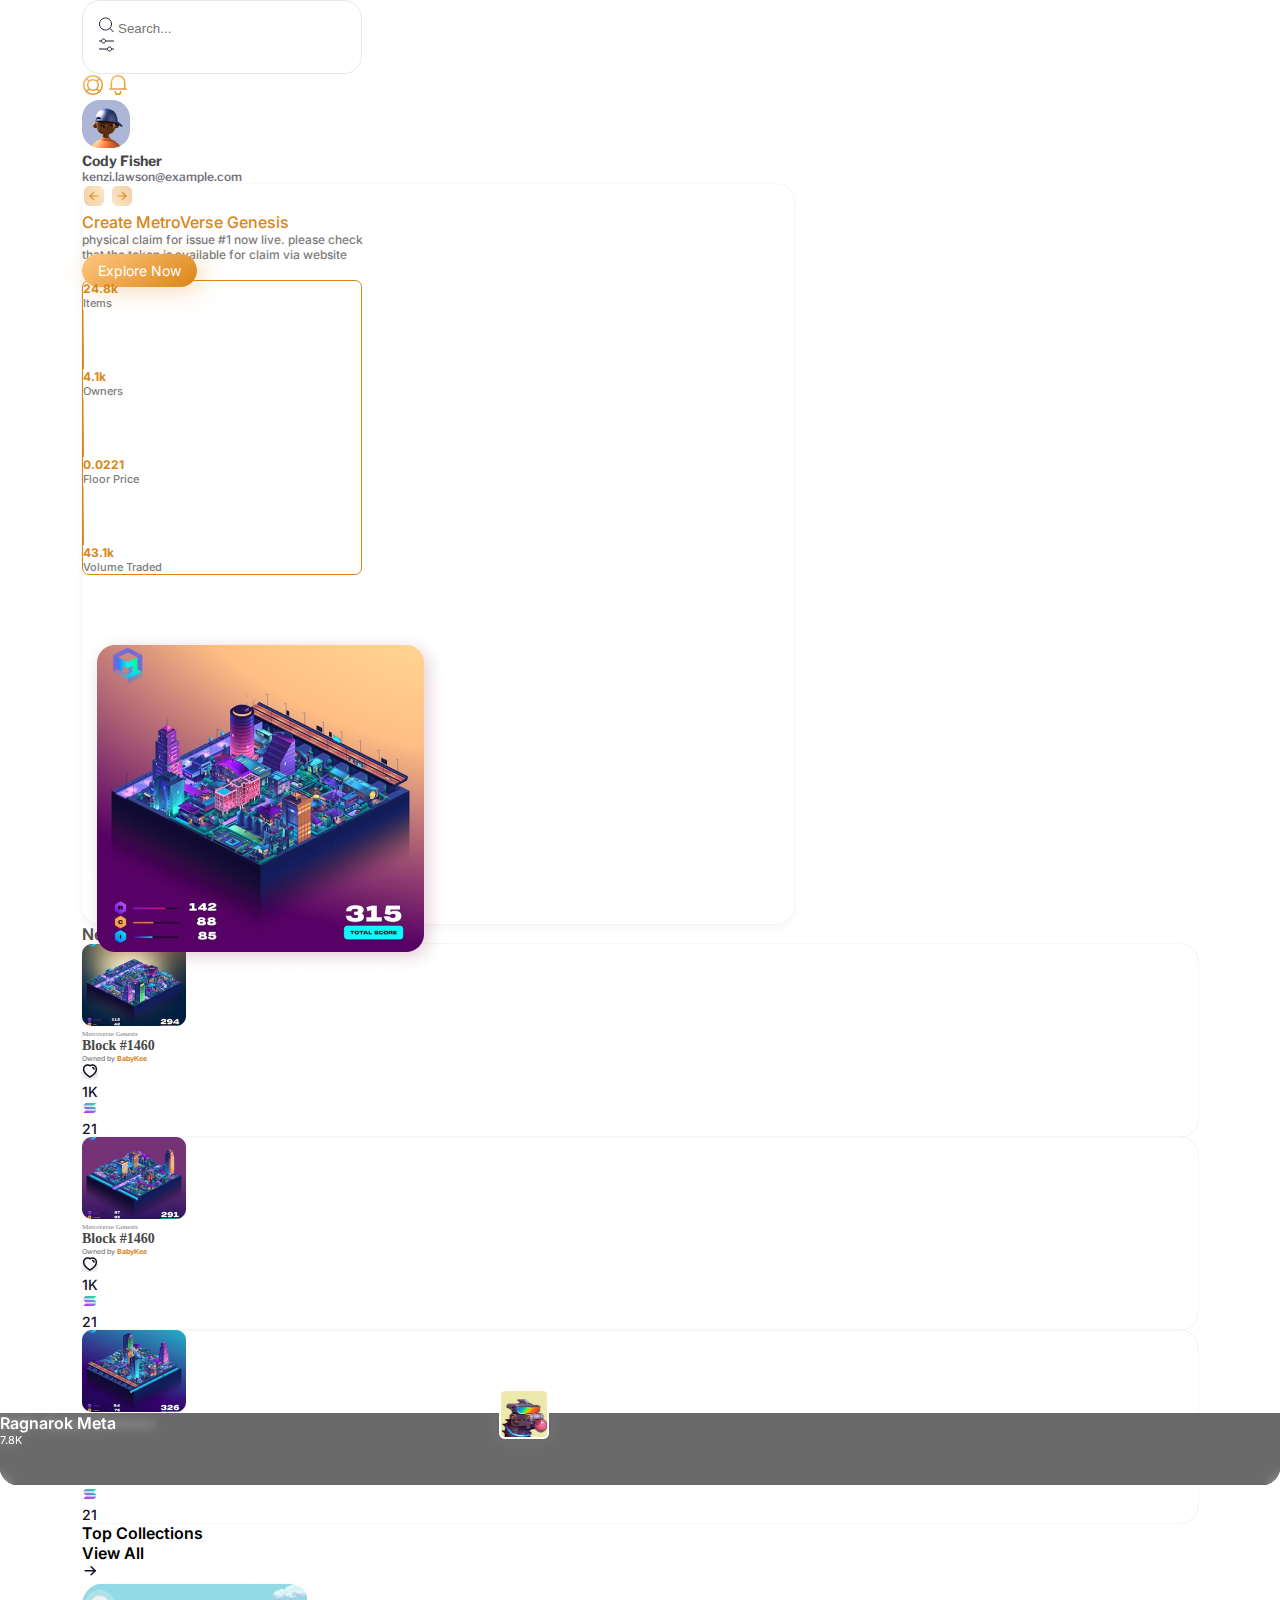
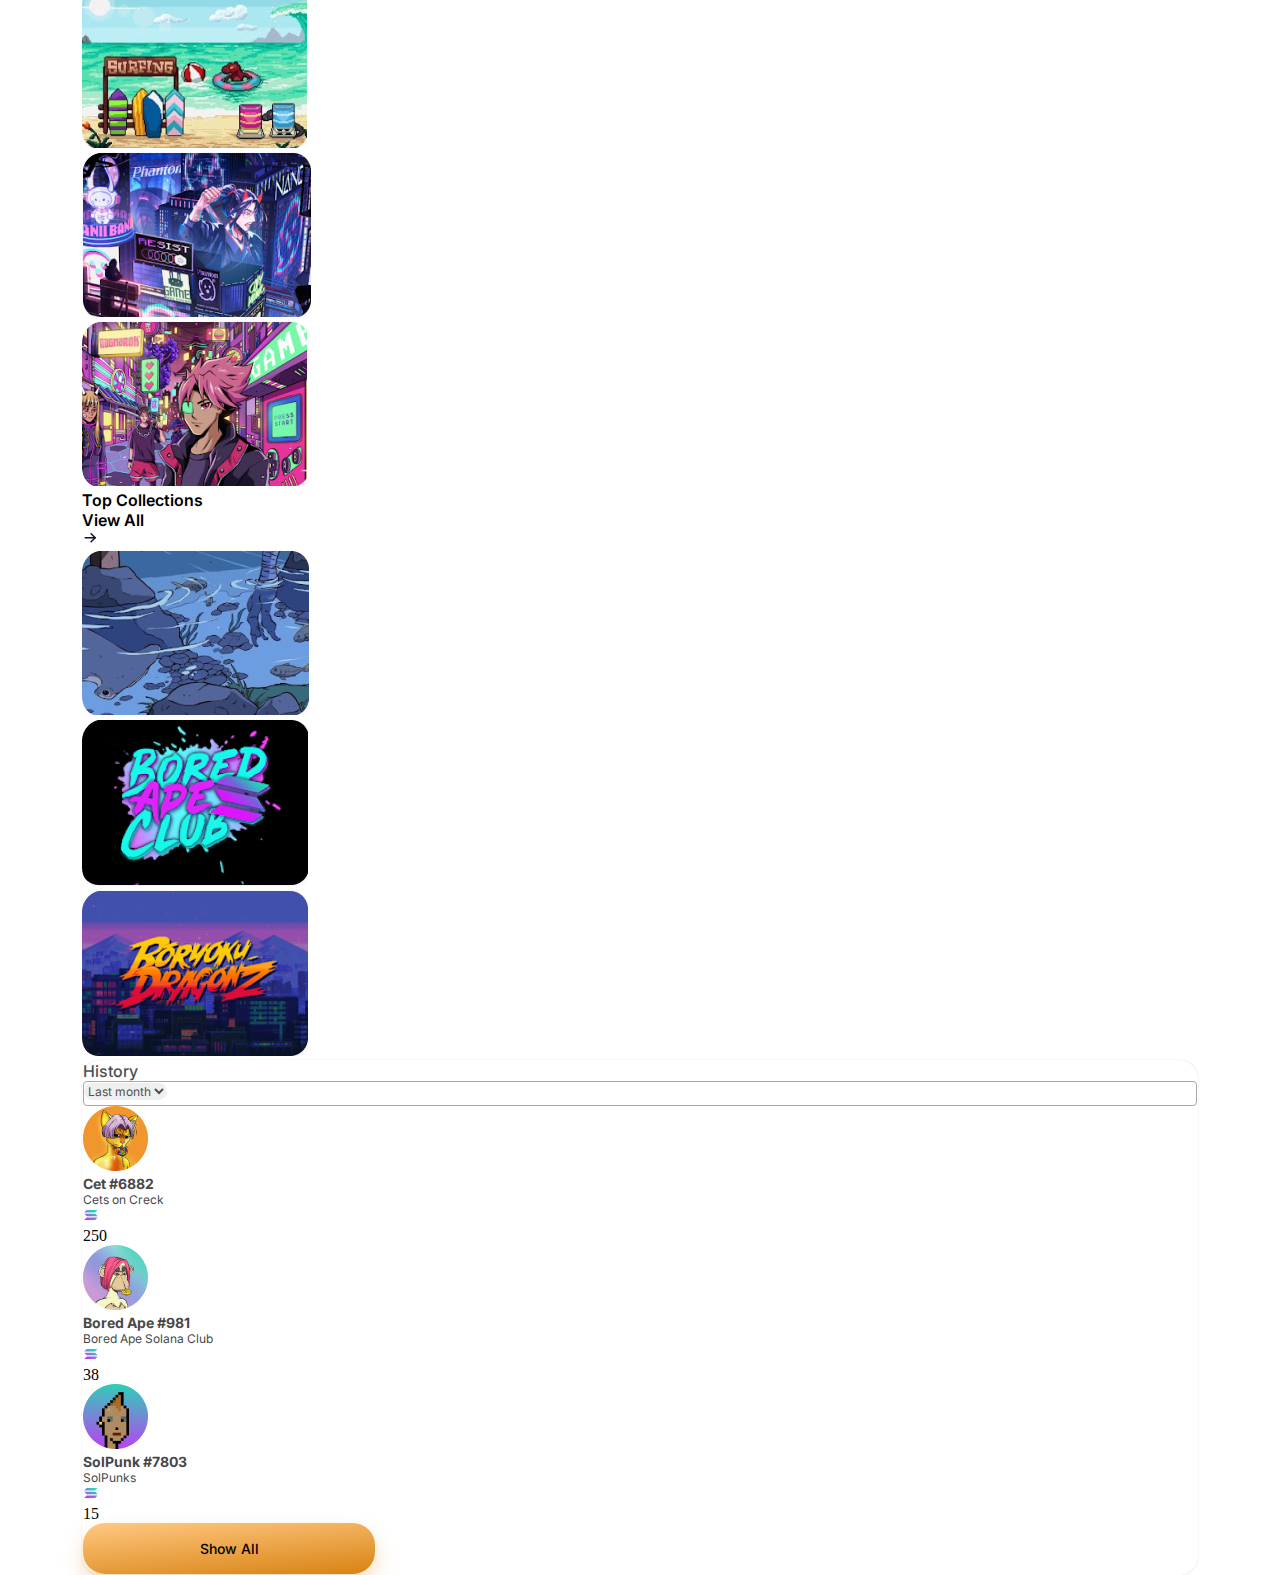
<file: index.html>
<!DOCTYPE html>
<html lang="en">

<head>
    <meta charset="utf-8" />
    <meta name="viewport" content="width=device-width, initial-scale=1" />
    <title>NFT Dashboard-Community/Page</title>
    <link rel="stylesheet" href="/assets/css/root.css" />
    <link rel="stylesheet" href="/assets/css/style.css" />
    <link rel="shortcut icon" href="assets/images/Nft-logo.png" type="image/x-icon" />
    <link href="https://cdn.jsdelivr.net/npm/bootstrap@5.3.0/dist/css/bootstrap.min.css" rel="stylesheet"
        integrity="sha384-9ndCyUaIbzAi2FUVXJi0CjmCapSmO7SnpJef0486qhLnuZ2cdeRhO02iuK6FUUVM" crossorigin="anonymous" />
</head>

<body>
    <nav class="pt-4">
        <div class="my-container">
            <div class="d-flex align-items-center justify-content-between">
                <div class="box-1 d-flex justify-content-between align-items-center">
                    <div class="d-flex ">
                        <a href="#"><img class="pe-1" src="assets/images/SVG/SEARCH-ICON.svg" alt="search-icon"></a>
                        <input type="text" placeholder="Search...">
                    </div>
                    <div class="ps-1">
                        <a href="#"><img src="assets/images/SVG/SETTINGS-ICON.svg" alt="Settings-Icon"></a>
                    </div>
                </div>

                <div class="d-flex gap-3 align-items-center ms-5">
                    <a class="icon" href="#"><img src="assets/images/SVG/lifebuoy.svg" alt="lifebuoy"></a>
                    <a class="icon" href="#"><img src="assets/images/SVG/bell.svg" alt="notification-bell"></a>
                    <div class="d-flex ps-5">
                        <img class="zooom" src="assets/images/png/Avatar.png" alt="Avtar">
                        <div class="mb-0 ps-2">
                            <p class="mb-0 fs-14 ff-franklin fw-700 secondary-color">Cody Fisher</p>
                            <p class="mb-0 fs-12 ff-franklin fw-600 light-color">kenzi.lawson@example.com</p>
                        </div>
                    </div>
                </div>
            </div>
        </div>
    </nav>
    <header>
        <div class="my-container pt-5">
            <div class="row">
                <div class="col-sm-8 col-12">
                    <div class="box-2">
                        <div class="d-flex gap-3 justify-content-end pt-3">
                            <a href="#"><img src="assets/images/SVG/Arrow - Left Square.svg" alt="left-arrow"></a>
                            <a href="#"><img class="pe-3" src="assets/images/SVG/Arrow - Right Square.svg"
                                    alt="right-arrow"></a>
                        </div>

                        <div class="row justify-content-center align-items-center">
                            <div class="col-sm-6 col-12">
                                <div class="ps-4">
                                    <div class="d-flex justify-content-center flex-column">
                                        <h2 class="fs-16 ff-inter fw-500 primary-color">Create MetroVerse Genesis</h2>
                                        <p class="max-283 fs-12 ff-inter fw-500 pt-3 gray-color">physical claim for
                                            issue #1 now live. please check that the
                                            token is available
                                            for claim via website</p>
                                    </div>
                                    <div class="explore-btn-1 pt-3">
                                        <a class="ff-inter fs-14 500 explore-btn white-color" href="#">Explore Now</a>
                                    </div>
                                    <div class="box-3 mt-4 d-flex">
                                        <div class="d-flex justify-content-center align-items-center text-center">
                                            <div>
                                                <h2 class="ff-inter fs-12 fw-700 primary-color pt-2 px-2">24.8k</h2>
                                                <p class="fs-11 ff-inter fw-500 gray-color px-2 mb-0 pb-1">Items</p>
                                            </div>
                                            <div class="line-1"></div>
                                        </div>
                                        <div class="d-flex justify-content-center align-items-center text-center">
                                            <div>
                                                <h2 class="ff-inter fs-12 fw-700 primary-color pt-2 px-2">4.1k</h2>
                                                <p class="fs-11 ff-inter fw-500 gray-color px-2 mb-0 pb-1">Owners</p>
                                            </div>
                                            <div class="line-1"></div>
                                        </div>
                                        <div class="d-flex justify-content-center align-items-center text-center">
                                            <div>
                                                <h2 class="ff-inter fs-12 fw-700 primary-color pt-2 px-2">0.0221</h2>
                                                <p class="fs-11 ff-inter fw-500 gray-color px-2 mb-0 pb-1">Floor Price
                                                </p>
                                            </div>
                                            <div class="line-1"></div>
                                        </div>
                                        <div class="d-flex justify-content-center align-items-center text-center ">
                                            <div>
                                                <h2 class="ff-inter fs-12 fw-700 primary-color pt-2 px-2">43.1k</h2>
                                                <p class="fs-11 ff-inter fw-500 gray-color px-2 mb-0 pb-1">Volume Traded
                                                </p>
                                            </div>

                                        </div>
                                    </div>

                                </div>
                            </div>
                            <div class="col-sm-6 col-12 ">
                                <div class="d-flex light-img-position">
                                    <img class="w-100 light-city-img" src="assets/images/png/light-city.png"
                                        alt="light-city">
                                </div>
                            </div>
                        </div>
                    </div>
                </div>
                <div class="col-4">
                    <!-- ///////////New NFTs///////////// -->
                    <h1 class="ff-inter fw-600 fs-16 grey pb-3">New NFTs</h1>
                    <div class="card">
                        <div class="row">
                            <div class="col-4">
                                <div class="p-2">
                                    <img class="zooom" src="./assets/images/png/card_img_1.png" alt="">
                                </div>
                            </div>

                            <div class="col-8 pt-2">
                                <div class="px-2">
                                    <p class="fs-7 fw-400 inter grey-3 mb-0">Metroverse Genesis</p>
                                    <h1 class="fs-14 fw-700 grey-2 mb-0 pt-1">Block #1460</h1>
                                    <p class="grey-3 fs-7 ff-inter fw-500 pt-2">Owned by <span
                                            class="ff-inter fw-700 fs-7 color">BabyKee</span></p>
                                </div>
                                <div class="d-flex align-items-center justify-content-between px-2">
                                    <div class="d-flex align-items-center gap-1">
                                        <img src="./assets/images/png/heart-icon.png" alt="heart-icon">
                                        <p class="navy ff-inter fs-14 fw-500 mb-0">1K</p>
                                    </div>
                                    <div class="d-flex align-items-center gap-1 pe-2">
                                        <img src="./assets/images/png/three-line.png" alt="three-line">
                                        <p class="navy ff-inter fs-14 fw-500 mb-0">21</p>
                                    </div>
                                </div>
                            </div>
                        </div>
                    </div>

                    <div class="pt-3">
                        <div class="card">
                            <div class="row">
                                <div class="col-4">
                                    <div class="p-2">
                                        <img class="zooom" src="./assets/images/png/card_img_2.png" alt="">
                                    </div>
                                </div>

                                <div class="col-8 pt-2">
                                    <div class="px-2">
                                        <p class="fs-7 fw-400 inter grey-3 mb-0">Metroverse Genesis</p>
                                        <h1 class="fs-14 fw-700 grey-2 mb-0 pt-1">Block #1460</h1>
                                        <p class="grey-3 fs-7 ff-inter fw-500 pt-2">Owned by <span
                                                class="ff-inter fw-700 fs-7 color">BabyKee</span></p>
                                    </div>
                                    <div class="d-flex align-items-center justify-content-between px-2">
                                        <div class="d-flex align-items-center gap-1">
                                            <img src="./assets/images/png/heart-icon.png" alt="heart-icon">
                                            <p class="navy ff-inter fs-14 fw-500 mb-0">1K</p>
                                        </div>
                                        <div class="d-flex align-items-center gap-1 pe-2">
                                            <img src="./assets/images/png/three-line.png" alt="three-line">
                                            <p class="navy ff-inter fs-14 fw-500 mb-0">21</p>
                                        </div>
                                    </div>
                                </div>
                            </div>
                        </div>
                    </div>

                    <div class="pt-3">
                        <div class="card">
                            <div class="row">
                                <div class="col-4">
                                    <div class="p-2">
                                        <img class="zooom" src="./assets/images/png/card_img_3.png" alt="">
                                    </div>
                                </div>

                                <div class="col-8 pt-2">
                                    <div class="px-2">
                                        <p class="fs-7 fw-400 inter grey-3 mb-0">Metroverse Genesis</p>
                                        <h1 class="fs-14 fw-700 grey-2 mb-0 pt-1">Block #1460</h1>
                                        <p class="grey-3 fs-7 ff-inter fw-500 pt-2">Owned by <span
                                                class="ff-inter fw-700 fs-7 color">BabyKee</span></p>
                                    </div>
                                    <div class="d-flex align-items-center justify-content-between px-2">
                                        <div class="d-flex align-items-center gap-1">
                                            <img src="./assets/images/png/heart-icon.png" alt="heart-icon">
                                            <p class="navy ff-inter fs-14 fw-500 mb-0">1K</p>
                                        </div>
                                        <div class="d-flex align-items-center gap-1 pe-2">
                                            <img src="./assets/images/png/three-line.png" alt="three-line">
                                            <p class="navy ff-inter fs-14 fw-500 mb-0">21</p>
                                        </div>
                                    </div>
                                </div>
                            </div>
                        </div>
                    </div>
                </div>
            </div>
        </div>


    </header>

    <section class="pt-5">
        <div class="my-container">
            <div class="row">
                <div class="col-8">
                    <div class="d-flex justify-content-between mb-3 mt-5">
                        <h3 class="ff-inter fw-600 fs-16">Top Collections</h3>
                        <div class="d-flex gap-3 cursor-p">
                            <h3 class="ff-inter fw-600 fs-16">View All</h3>
                            <svg class="me-4" width="16" height="16" viewBox="0 0 16 16" fill="none"
                                xmlns="http://www.w3.org/2000/svg">
                                <path d="M13.1666 7.81713L3.16663 7.81713" stroke="#130F26" stroke-width="1.5"
                                    stroke-linecap="round" stroke-linejoin="round" />
                                <path d="M9.13342 3.80087L13.1668 7.81687L9.13342 11.8335" stroke="#130F26"
                                    stroke-width="1.5" stroke-linecap="round" stroke-linejoin="round" />
                            </svg>

                        </div>
                    </div>
                    <div class="d-flex justify-content-center align-items-cente">
                        <div class="col-4 pe-4">
                            <div class="img-radius position-relative overlay-img">
                                <a href="#"><img class="jozo w-100" src="/assets/images/png/jozo.png" alt="jozo"></a>
                                <div class="card-1">
                                    <div class="position-relative">
                                        <img class="jozo-2" src="/assets/images/png/jozo-2.png" alt="jozo-2">
                                        <div class="d-flex justify-content-center text-center">
                                            <h3 class="ff-inter fw-600 fs-16 color-white pt-3 mt-2">Jozo Gators</h3>
                                        </div>
                                        <div class=" d-flex justify-content-center text-center">
                                            <p class="ff-inter fw-400 fs-11 color-white">1.1K</p>
                                        </div>
                                    </div>
                                </div>
                            </div>
                        </div>
                        <div class="col-4 pe-4">
                            <div class="img-radius position-relative overlay-img">
                                <a href="#"><img class="jozo w-100" src="/assets/images/png/pxn.png" alt="pxn"></a>
                                <div class="card-1">
                                    <div class="position-relative">
                                        <img class="jozo-2" src="/assets/images/png/pxn-2.png" alt="pxn-2">
                                        <div class="d-flex justify-content-center text-center">
                                            <h3 class="ff-inter fw-600 fs-16 color-white pt-3 mt-2">PXN: Ghost Division
                                            </h3>
                                        </div>
                                        <div class=" d-flex justify-content-center text-center">
                                            <p class="ff-inter fw-400 fs-11 color-white">10K</p>
                                        </div>
                                    </div>
                                </div>
                            </div>
                        </div>
                        <div class="col-4 pe-4">
                            <div class="img-radius position-relative overlay-img">
                                <a href="#"><img class="jozo w-100" src="/assets/images/png/ragnarok.png"
                                        alt="ragnarok"></a>
                                <div class="card-1">
                                    <div class="position-relative">
                                        <img class="jozo-2" src="/assets/images/png/ragnarok-2.png" alt="ragnarok-2">
                                        <div class="d-flex justify-content-center text-center">
                                            <h3 class="ff-inter fw-600 fs-16 color-white pt-3 mt-2">Ragnarok Meta</h3>
                                        </div>
                                        <div class=" d-flex justify-content-center text-center">
                                            <p class="ff-inter fw-400 fs-11 color-white">7.8K</p>
                                        </div>
                                    </div>
                                </div>
                            </div>
                        </div>
                    </div>
                    <div class="d-flex justify-content-between mt-5 mb-3">
                        <h3 class="ff-inter fw-600 fs-16">Top Collections</h3>
                        <div class="d-flex gap-3 cursor-p">
                            <h3 class="ff-inter fw-600 fs-16">View All</h3>
                            <svg class="me-4" width="16" height="16" viewBox="0 0 16 16" fill="none"
                                xmlns="http://www.w3.org/2000/svg">
                                <path d="M13.1666 7.81713L3.16663 7.81713" stroke="#130F26" stroke-width="1.5"
                                    stroke-linecap="round" stroke-linejoin="round" />
                                <path d="M9.13342 3.80087L13.1668 7.81687L9.13342 11.8335" stroke="#130F26"
                                    stroke-width="1.5" stroke-linecap="round" stroke-linejoin="round" />
                            </svg>

                        </div>
                    </div>
                    <div class="d-flex justify-content-center align-items-cente">
                        <div class="col-4 pe-4">
                            <div class="img-radius position-relative overlay-img">
                                <a href="#"><img class="jozo w-100" src="/assets/images/png/noryoz.png"
                                        alt="noryoz"></a>
                                <div class="card-1">
                                    <div class="position-relative">
                                        <img class="jozo-2" src="/assets/images/png/noryoz-2.png" alt="noryoz-2">
                                        <div class="d-flex justify-content-center text-center">
                                            <h3 class="ff-inter fw-600 fs-16 color-white pt-3 mt-2">Jozo Gators</h3>
                                        </div>
                                        <div class=" d-flex justify-content-center text-center">
                                            <p class="ff-inter fw-400 fs-11 color-white">1.1K</p>
                                        </div>
                                    </div>
                                </div>
                            </div>
                        </div>
                        <div class="col-4 pe-4">
                            <div class="img-radius position-relative overlay-img">
                                <a href="#"><img class="jozo w-100" src="/assets/images/png/bored.png" alt="bored"></a>
                                <div class="card-1">
                                    <div class="position-relative">
                                        <img class="jozo-2" src="/assets/images/png/bored-2_-_Copy.png" alt="bored-2">
                                        <div class="d-flex justify-content-center text-center">
                                            <h3 class="ff-inter fw-600 fs-16 color-white pt-3 mt-2">PXN: Ghost Division
                                            </h3>
                                        </div>
                                        <div class=" d-flex justify-content-center text-center">
                                            <p class="ff-inter fw-400 fs-11 color-white">10K</p>
                                        </div>
                                    </div>
                                </div>
                            </div>
                        </div>
                        <div class="col-4 pe-4">
                            <div class="img-radius position-relative overlay-img">
                                <a href="#"><img class="jozo w-100" src="/assets/images/png/boryoku.png"
                                        alt="boryoku"></a>
                                <div class="card-1">
                                    <div class="position-relative">
                                        <img class="jozo-2" src="/assets/images/png/boryoku-2.png" alt="boryoku-2">
                                        <div class="d-flex justify-content-center text-center">
                                            <h3 class="ff-inter fw-600 fs-16 color-white pt-3 mt-2">Ragnarok Meta</h3>
                                        </div>
                                        <div class=" d-flex justify-content-center text-center">
                                            <p class="ff-inter fw-400 fs-11 color-white">7.8K</p>
                                        </div>
                                    </div>
                                </div>
                            </div>
                        </div>
                    </div>
                </div>
                <div class="col-4">
                    <div class="py-5">
                        <div class="histroy_card">
                            <div class="py-4 px-3 d-flex align-items-center justify-content-between">
                                <h6 class="ff-inter fw-500 fs-16 grey">History</h6>

                                <div class="box">
                                    <select class="ff-inter fw-400 fs-12">
                                        <option>Last month</option>
                                        <option>January</option>
                                        <option>February</option>
                                        <option>March</option>
                                        <option>April</option>
                                        <option>May</option>
                                        <option>June</option>
                                        <option>July</option>
                                        <option>August</option>
                                        <option>September</option>
                                        <option>October</option>
                                        <option>November</option>
                                        <option>December</option>
                                    </select>
                                </div>
                            </div>

                            <div class="d-flex align-items-center justify-content-between px-3">
                                <div class="d-flex align-items-center gap-2">
                                    <img class="zooom" src="./assets/images/png/cat-img.png" alt="cat-img.png">
                                    <div>
                                        <h4 class="grey-2 ff-inter fw-700 fs-14 mb-0">Cet #6882</h4>
                                        <p class="mb-0 ff-inter fw-400 fs-12 grey-2">Cets on Creck</p>
                                    </div>
                                </div>

                                <div class="d-flex align-items-center gap-2">
                                    <img src="./assets/images/png/three-line.png" alt="">
                                    <p class="mb-0">250</p>
                                </div>
                            </div>

                            <div class="pt-3">
                                <div class="d-flex align-items-center justify-content-between px-3">
                                    <div class="d-flex align-items-center gap-2">
                                        <img class="zooom" src="./assets/images/png/ape-img.png" alt="cat-img.png">
                                        <div>
                                            <h4 class="grey-2 ff-inter fw-700 fs-14 mb-0">Bored Ape #981</h4>
                                            <p class="mb-0 ff-inter fw-400 fs-12 grey-2">Bored Ape Solana Club </p>
                                        </div>
                                    </div>

                                    <div class="d-flex align-items-center gap-2">
                                        <img src="./assets/images/png/three-line.png" alt="">
                                        <p class="mb-0">38</p>
                                    </div>
                                </div>
                            </div>

                            <div class="py-3">
                                <div class="d-flex align-items-center justify-content-between px-3">
                                    <div class="d-flex align-items-center gap-2">
                                        <img class="zooom" src="./assets/images/png/solpunks.png" alt="cat-img.png">
                                        <div>
                                            <h4 class="grey-2 ff-inter fw-700 fs-14 mb-0">SolPunk #7803</h4>
                                            <p class="mb-0 ff-inter fw-400 fs-12 grey-2">SolPunks</p>
                                        </div>
                                    </div>

                                    <div class="d-flex align-items-center gap-2">
                                        <img src="./assets/images/png/three-line.png" alt="">
                                        <p class="mb-0">15</p>
                                    </div>
                                </div>
                            </div>

                            <div class="py-3 d-flex align-items-center justify-content-center mt-5 mx-3">
                                <p class="histroy_btn ff-inter fw-500 fs-14 text-white">Show All</p>
                            </div>
                        </div>
                    </div>
                </div>
            </div>
        </div>
    </section>



    <script src="https://cdn.jsdelivr.net/npm/bootstrap@5.3.0/dist/js/bootstrap.bundle.min.js"
        integrity="sha384-geWF76RCwLtnZ8qwWowPQNguL3RmwHVBC9FhGdlKrxdiJJigb/j/68SIy3Te4Bkz"
        crossorigin="anonymous"></script>
    <script src="assets/js/script.js"></script>
</body>

</html>
</file>
<file: assets/css/root.css>
@import url('https://fonts.googleapis.com/css2?family=Inter:wght@400;500;600;700;800&family=Libre+Franklin:wght@500;600;700&display=swap%27');



    :root {

        --ff-inter: 'inter';
        --ff-franklin: 'libre franklin';

        --fs-xxl: 16px;
        --fs-xl: 14px;
        --fs-lg: 12px; 
        --fs-md: 11px;
        --fs-sm: 7px;

        --fw-regular: 400;
        --fw-medium: 500;
        --fw-semibold: 600;
        --fw-bold: 700;

        --black-color: ;
            --primary-color:#da8517;
            --secondary-color: #474749;
            --white-color: #FFFFFF;
            --dark-color: #f66f4d;
            --light-color: #77757F;
            --success-color: #ffce82;
            --info-color: #ffd482;
            --yes-color: #bdbf60;
            --gray-color: #7c7c7c;
            --hold-color: #2E476B;
            --bright-color: #9498A4;
    }

    .ff-inter {
        font-family: var(--ff-inter);
    }

    .ff-franklin {
        font-family: var(--ff-franklin);
    }

    .fs-16 {
        font-size: var(--fs-xxl);
    }

    .fs-14 {
        font-size: var(--fs-xl);
    }

    .fs-12 {
        font-size: var(--fs-lg);
    }

    .fs-11 {
        font-size: var(--fs-md);
    }

    .fs-7 {
        font-size: var(--fs-sm);
    }

    .fw-400 {
        font-weight: var(--fw-regular);
    }

    .fw-500 {
        font-weight: var(--fw-medium);
    }

    .fw-600 {
        font-weight: var(--fw-semibold);
    }

    .fw-700 {
        font-weight: var(--fw-bold);
    }

        .black-color {
            color: var(--black-color);
        }
    
        .primary-color {
            color: var(--primary-color);
        }
    
        .secondary-color {
            color: var(--secondary-color);
        }
    
        .white-color {
            color: var(--white-color);
        }
    
        .dark-color {
            color: var(--dark-color);
        }
    
        .light-color {
            color: var(--light-color);
        }
    
        .success-color {
            color: var(--success-color);
        }
    
        .info-color {
            color: var(--info-color);
        }
    
        .yes-color {
            color: var(--yes-color);
        }
    
        .gray-color {
            color: var(--gray-color);
        }
    
        .hold-color {
            color: var(--hold-color);
        }
    
        .bright-color {
            color: var(--bright-color);
        }
</file>
<file: assets/css/style.css>
*{
    margin: 0;
    padding: 0;
    list-style-type: none !important;
    text-decoration: none !important;
    box-sizing: border-box !important;
}
.light-mode{
background-color: #EDF1F2 !important;
}
.dark-mode{
    background-color: black;
}
.my-container{
    max-width: 1140px !important;
    margin-left: auto !important;
    margin-right: auto !important;
    padding-left: 12px !important;
    padding-right: 12px !important;
}
.box-1{
    border-radius: 18px;
        border: 1px solid var(--gray-11, #E8E8EA);
        background: #FFFFFf;
        max-width: 280px;
        padding: 16px;
}
button, input, optgroup, select, textarea {
    border: none;
    outline: none;
}
.box-2{
    width: 712px;
        flex-shrink: 0;
        background-color: #FFFFFf;
        border-radius: 18px;
            box-shadow: 0px 0px 1px 0px rgba(0, 0, 0, 0.04), 0px 0px 2px 0px rgba(0, 0, 0, 0.06), 0px 4px 8px 0px rgba(0, 0, 0, 0.04);
}
.lines-position{
    top: 500px;
    left: -181px;
    position: relative;
    overflow: hidden;
}
.max-283{
    max-width: 283px;
}
.explore-btn{
    border-radius: 22px;
        background: var(--color-p, linear-gradient(147deg, #FFC881 0%, #DA8517 100%));
        box-shadow: 6px 4px 25px 0px rgba(229, 156, 62, 0.34);
        padding: 8px 16px;
}
.explore-btn-1:hover {
transform: translateY(-4px);
transition: all 200ms linear;
}
.explore-btn:hover{
    box-shadow: 0 8px 10px 0 rgba(0, 0, 0, 0.24), 0 17px 50px 0 rgba(0, 0, 0, 0.19);
    
}
.light-img-position{
    transform: translateY(55px);
}
.light-city-img:hover{
    transform: translateY(-50px);
    transition: all 300ms linear;
}
.box-3{
    border-radius: 7px;
    width: 280px;
        flex-shrink: 0;
        border: 1px solid#DA8517;
}
.line-1{
    width: 1px;
min-height: 59px;
background: linear-gradient(147deg, #FFC881 0%, #DA8517 100%);
}
.icon:hover{
transform: translateY(-3px);
transition: all 200ms linear;
}
.zooom:hover{
scale: 1.1;
}



/* ***********lakshay******** */
.bg-color {
    background-color: #edf1f2;
}
.heart:hover{
    fill: red;
}

.card {
    /* max-width: 319px; */
    min-height: 100px;
    border-radius: 18px !important;
    border: none !important;
    box-shadow: 0px 0px 2px -1px rgb(100 100 100);
    transition: all 300ms linear;
    cursor: pointer;
}

.card:hover {
    box-shadow: 0px 0px 10px rgb(100 100 100);
}

.color {
    color: #DA8517;
}

.navy {
    color: #130f26;
}
.histroy_card {
    /* max-width: 320px; */
    min-height: 447px;
    border: 1px solid #FFFFFF;
    background-color: #FFFFFF;
    border-radius: 18px !important;
    cursor: pointer;
    transition: all 500ms linear;
    box-shadow: 0px 0px 2px -1px rgb(100 100 100);
}

.histroy_card:hover {
    box-shadow: 0px 1px 10px rgb(100 100 100);
}

.histroy_btn {
    background: linear-gradient(175deg, #FFC881 1%, #DA8517 96%);
    border-radius: 22px;
    width: 292px;
    height: 51px;
    display: flex;
    align-items: center;
    justify-content: center;
    cursor: pointer;
    box-shadow: 0px 10px 20px 0px #E59C3E57;
    transition: 500ms;
}

.histroy_btn:hover {
    box-shadow: 0px 5px 15px 0px rgb(174, 118, 54);
}

.cursor {
    cursor: pointer;
}

.img {
    cursor: pointer;
}

.absolute-1 {
    position: absolute;
    top: 70px;
    left: 8px;
}

.grey {
    color: #4F4F4F;
}

.grey-2 {
    color: #474749;
}

.grey-3 {
    color: #7C7C7C;
}

.box {
    border: 1px solid #A8A8A8;
    border-radius: 4px;
    height: 25px;
}

.box select {
    color: #4F4F4F;
    border: 1px solid #A8A8A8;
    border-radius: 12px;
    border: none;
    font-size: 12px;
    -webkit-appearance: button;
    appearance: button;
    outline: none;
}

.box::before {
    content: "\f13a";
    font-family: FontAwesome;
    position: absolute;
    top: 0;
    right: 0;
    width: 20%;
    height: 100%;
    text-align: center;
    font-size: 28px;
    line-height: 45px;
    color: rgba(255, 255, 255, 0.5);
    pointer-events: none;

}

.box select option {
    padding: 0px;
}


/* *******sachin****** */
.color-white {
    color: #ffffff;
}

.card-1 {
    height: 72px;
    border-radius: 0px 0px 18px 18px;
    background: rgba(106, 106, 106, 0.69);
    backdrop-filter: blur(4px);
    position: absolute;
    bottom: -65%;
    left: 0px;
    width: 100%;
    transition: 700ms ease-in-out all;
}

.jozo-2 {
    position: absolute;
    top: -33%;
    left: 39%;
    width: 50px;
    height: 50px;
}

.img-radius {
    overflow: hidden;
    border-radius: 22px !important;
}

.overlay-img:hover .card-1 {
    bottom: 0%;
}

.cursor-p {
    cursor: pointer;
}

/* *********ROBIN********* */

.sidenav {
    height: 100%;
    width: 0;
    position: fixed;
    z-index: 1;
    top: 0;
    left: 0;
    background-color: #FFFDFF;
    overflow-x: hidden;
    transition: 0.5s;
    padding-top: 60px;
}

.sidenav a {
    padding: 5px 32px 6px 32px;
    text-decoration: none;
    font-size: 25px;
    color: #818181;
    display: block;
    transition: 0.3s;
}

.mt_-100 {
    margin-top: -58%;
    margin-bottom: 50px;
}

.sidenav a:hover {
    color: #EAA143;
    background: linear-gradient(88deg, #FBE9D5 0%,
            #FEFAF9 100%);
    border-radius: 22.5px;

}

.sidenav .closebtn {
    position: absolute;
    top: 40px;
    z-index: 1;
    right: -15px;
    font-size: 36px;
    margin-left: 50px;
}

#main {
    transition: margin-left .5s;
    padding: 16px;
}

.transform-overflow-image {
    transform: translate(-25px, -60px);
}

.pointer-cursor {
    cursor: pointer !important;
}

.mb-100 {
    margin-bottom: 100px;
}

.mb-80 {
    margin-bottom: 80px;
}

@media screen and (max-height: 450px) {
    .sidenav {
        padding-top: 15px;
    }
}

@media (max-width:1100px) {
    .col_12{
        width: 100% !important;
        padding-left: 12px !important;
        padding-right: 12px !important;
    }
    .display_flex{
        display: flex;
        justify-content: center;
        align-items: center;
    }
    .txt{
        text-align: center;
    }
    .flex-direction-colm{
        flex-direction: column;
    }
    .pad-34{
        padding-top: 74px;
    }
    
}
@media (max-width:768px) {
.w-050{
    width: 10%;
}
.display0flex {
    display: flex;
    justify-content: center;
    align-items: center;
}
}
</file>
